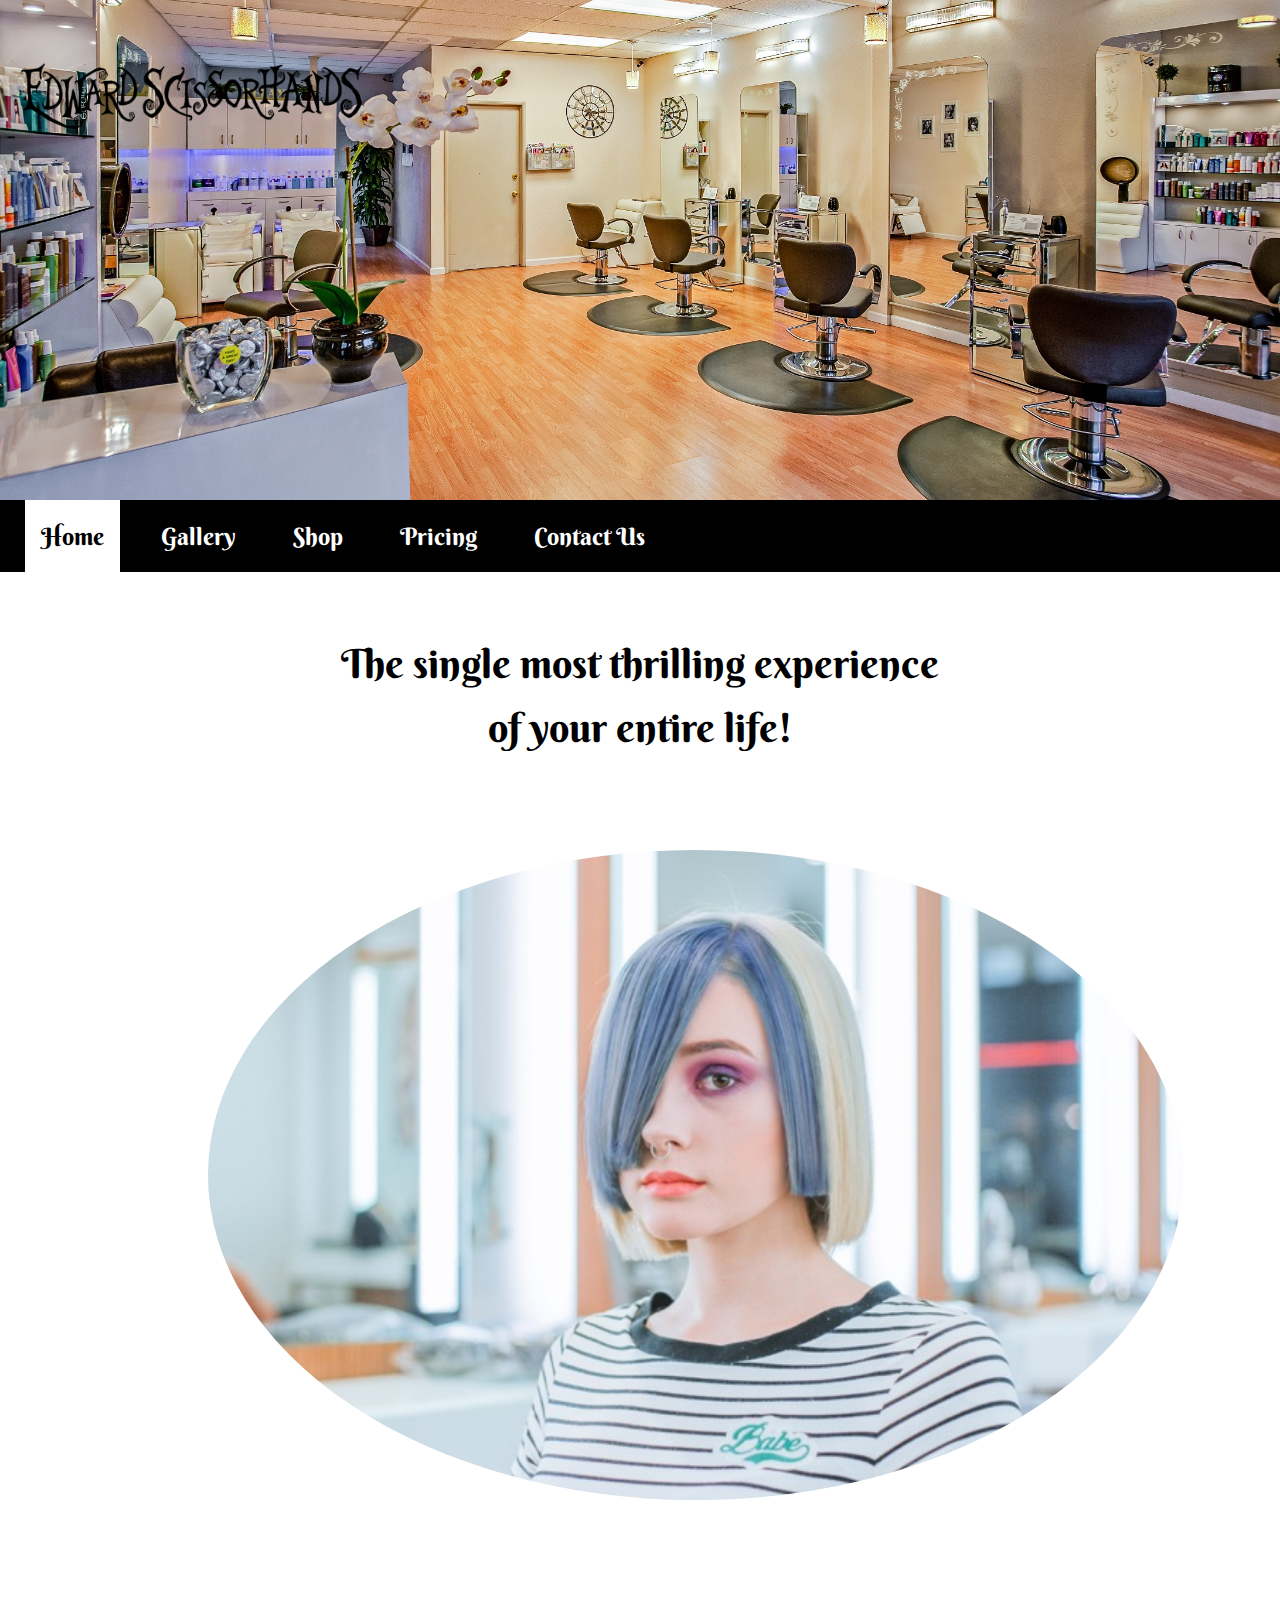
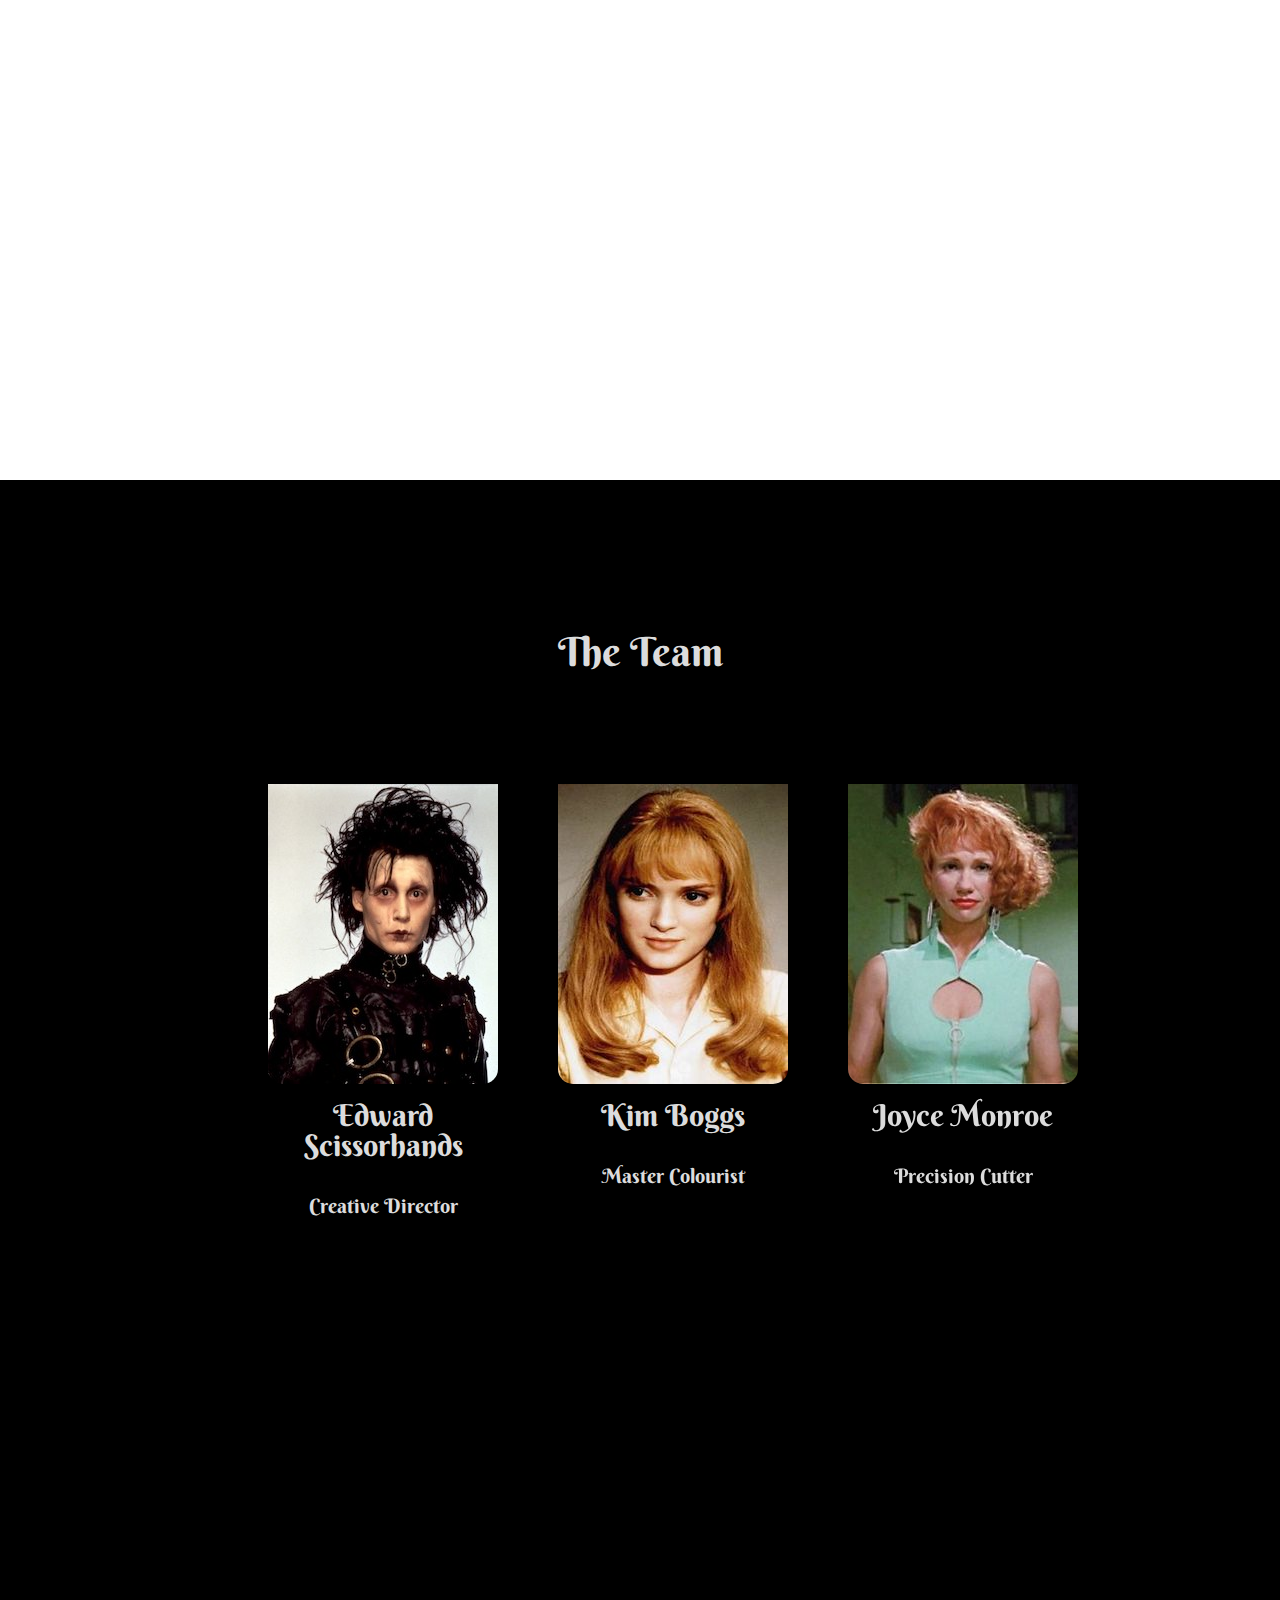
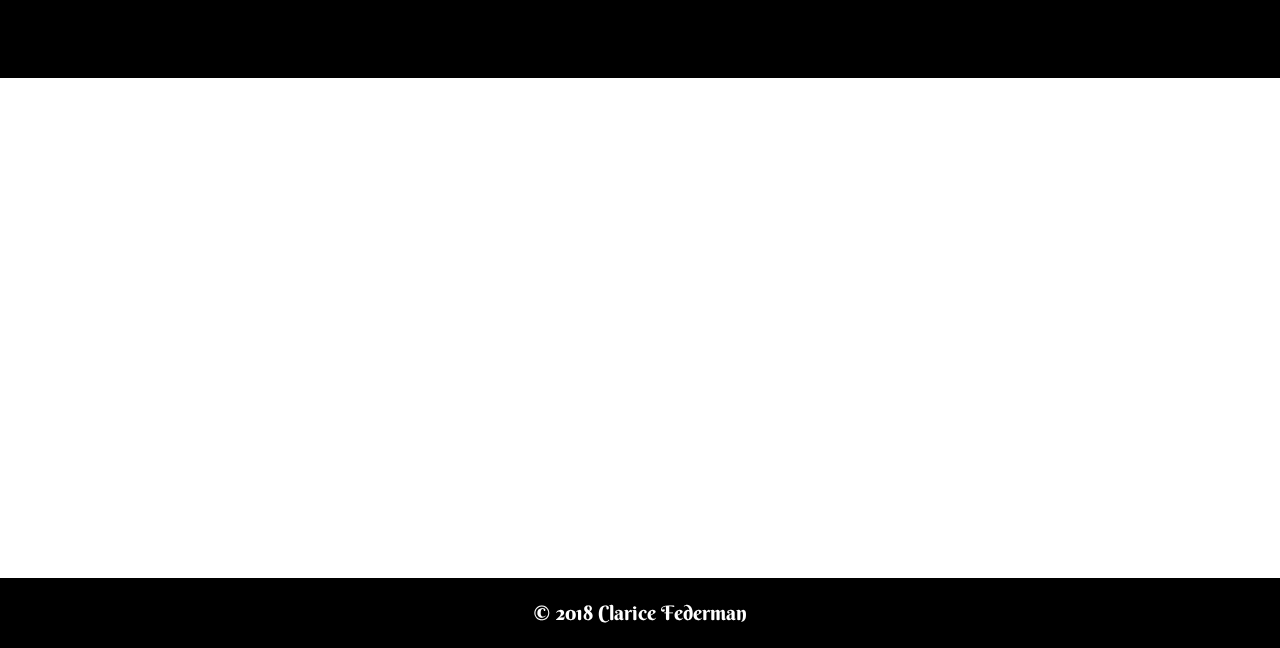
<file: index.html>
<!DOCTYPE html>
<html lang="en">
<head>
   
    <title> Edward Scissorhands Hairstylist </title>
    
    <meta charset="UTF-8"/>
    <meta name="keywords" content="haircut"/>
    <meta name="keywords" content="HTML, CSS, XML, JavaScript"/>
    <meta name="author" content="Clarice Federman"/>
    <meta name="viewport" content="width=device-width, initial-scale=1">
    <link type="text/css" rel="stylesheet" href="css/reset.css">
    <link type="text/css" rel="stylesheet" href="css/master.css">
    <link type="text/css" rel="stylesheet" href="css/lightbox.css"/>
    <script src="https://ajax.googleapis.com/ajax/libs/jquery/1.11.0/jquery.min.js"></script>
    <script src="js/parallax.min.js"></script>
    <link href="https://fonts.googleapis.com/css?family=Raleway" rel="stylesheet">
    <link rel="stylesheet" href="https://use.fontawesome.com/releases/v5.0.10/css/all.css" integrity="sha384-+d0P83n9kaQMCwj8F4RJB66tzIwOKmrdb46+porD/OvrJ+37WqIM7UoBtwHO6Nlg" crossorigin="anonymous">
    <link href="https://fonts.googleapis.com/css?family=Varela+Round" rel="stylesheet">
    <link href="https://fonts.googleapis.com/css?family=Berkshire+Swash" rel="stylesheet">
 
</head>    

<body>
<img src="images/edwardscissorhands_title.png" alt="logo" class="floatleft w30">
<div class="parallax" data-parallax="scroll" data-image-src="images/blow-dry-bar-del-mar-chairs-counter-853427.jpg"></div>
<div class="header">
 
        
    
<div id="topnav" class="clearfix">
	<ul>
		<li><a href="index.html"> <i class="fas fa-home fa-fw"></i> Home </a></li>
        <li><a href="gallery.html"> <i class="fas fa-image"></i> Gallery</a></li>
	       <li><a href="shop.html"> <i class="fas fa-shopping-bag"></i> Shop </a></li>
	           <li><a href="pricelist.html"> <i class="fas fa-money-bill-alt"></i> Pricing </a></li>
                    <li><a href="contact.html"> <i class="fas fa-comment"></i> Contact Us </a></li> 
    </ul>	
	<ul id="socialnav">
		<li><a href="https://www.facebook.com/login.php"> <i class="fab fa-facebook-square"></i></a></li>
		<li><a href="https://www.instagram.com"> <i class="fab fa-instagram"></i> </a></li>
    </ul>
	
	
</div>
    
 
    <h1> <i>The single most thrilling experience <br>of your entire life!</i></h1>
    
 
 
<div class="slide1">
    <div class="inside">
		<a href="gallery.html"><img class="mySlides" src="images/toa-heftiba-215379-unsplash.jpg" alt="purple hair color"></a>
			<a href="gallery.html"><img class="mySlides" src="images/fashion-3246481_1920.jpg" alt="pink hair color"></a>
				<a href="gallery.html"><img class="mySlides" src="images/tanja-heffner-314087-unsplash.jpg" alt="girl getting haircut"></a>
            
    </div>
</div>

	
<div class="parallax2" data-parallax="scroll" data-z-index="1" data-image-src="images/edward.jpg"></div>		
    
<div id="Team">
<div class ="inside">

    <h1> The Team</h1>
	<div class="flex-container">
        
		<div>
			<img src="images/JD_as_Acissorhamds.jpg" alt="Edward Scissorhands">
			<h3>Edward Scissorhands</h3>
			<p> Creative Director</p>
			
		</div>
		<div>
			<img src="images/KimBoggs.jpg" alt="Kim Boggs">
			<h3>Kim Boggs</h3>
			<p>Master Colourist</p>
			</div>
		<div>
			<img src="images/joyce.jpg" alt="Joyce Monroe">
			<h3>Joyce Monroe</h3>
			<p>Precision Cutter</p>
			</div>
	</div>
        
    

        <div class="video-center">
        <iframe width="560" height="315" src="https://www.youtube.com/embed/59__AXVLSTY" ></iframe>
    </div>
</div>
    </div>
  

</div>
 <div class="parallax" data-parallax="scroll" data-image-src="images/blow-dry-bar-del-mar-chairs-counter-853427.jpg"></div>  
	
	
	
	
<div id="footer">
	<p>&copy; 2018 Clarice Federman</p>
</div>
	
<script src="http://code.jquery.com/jquery-2.1.4.min.js"></script>
<script src="js/activenavbar.js"></script> 
<script src="js/carousel.js"></script>

 
  
	</body>
 
</html>
</file>
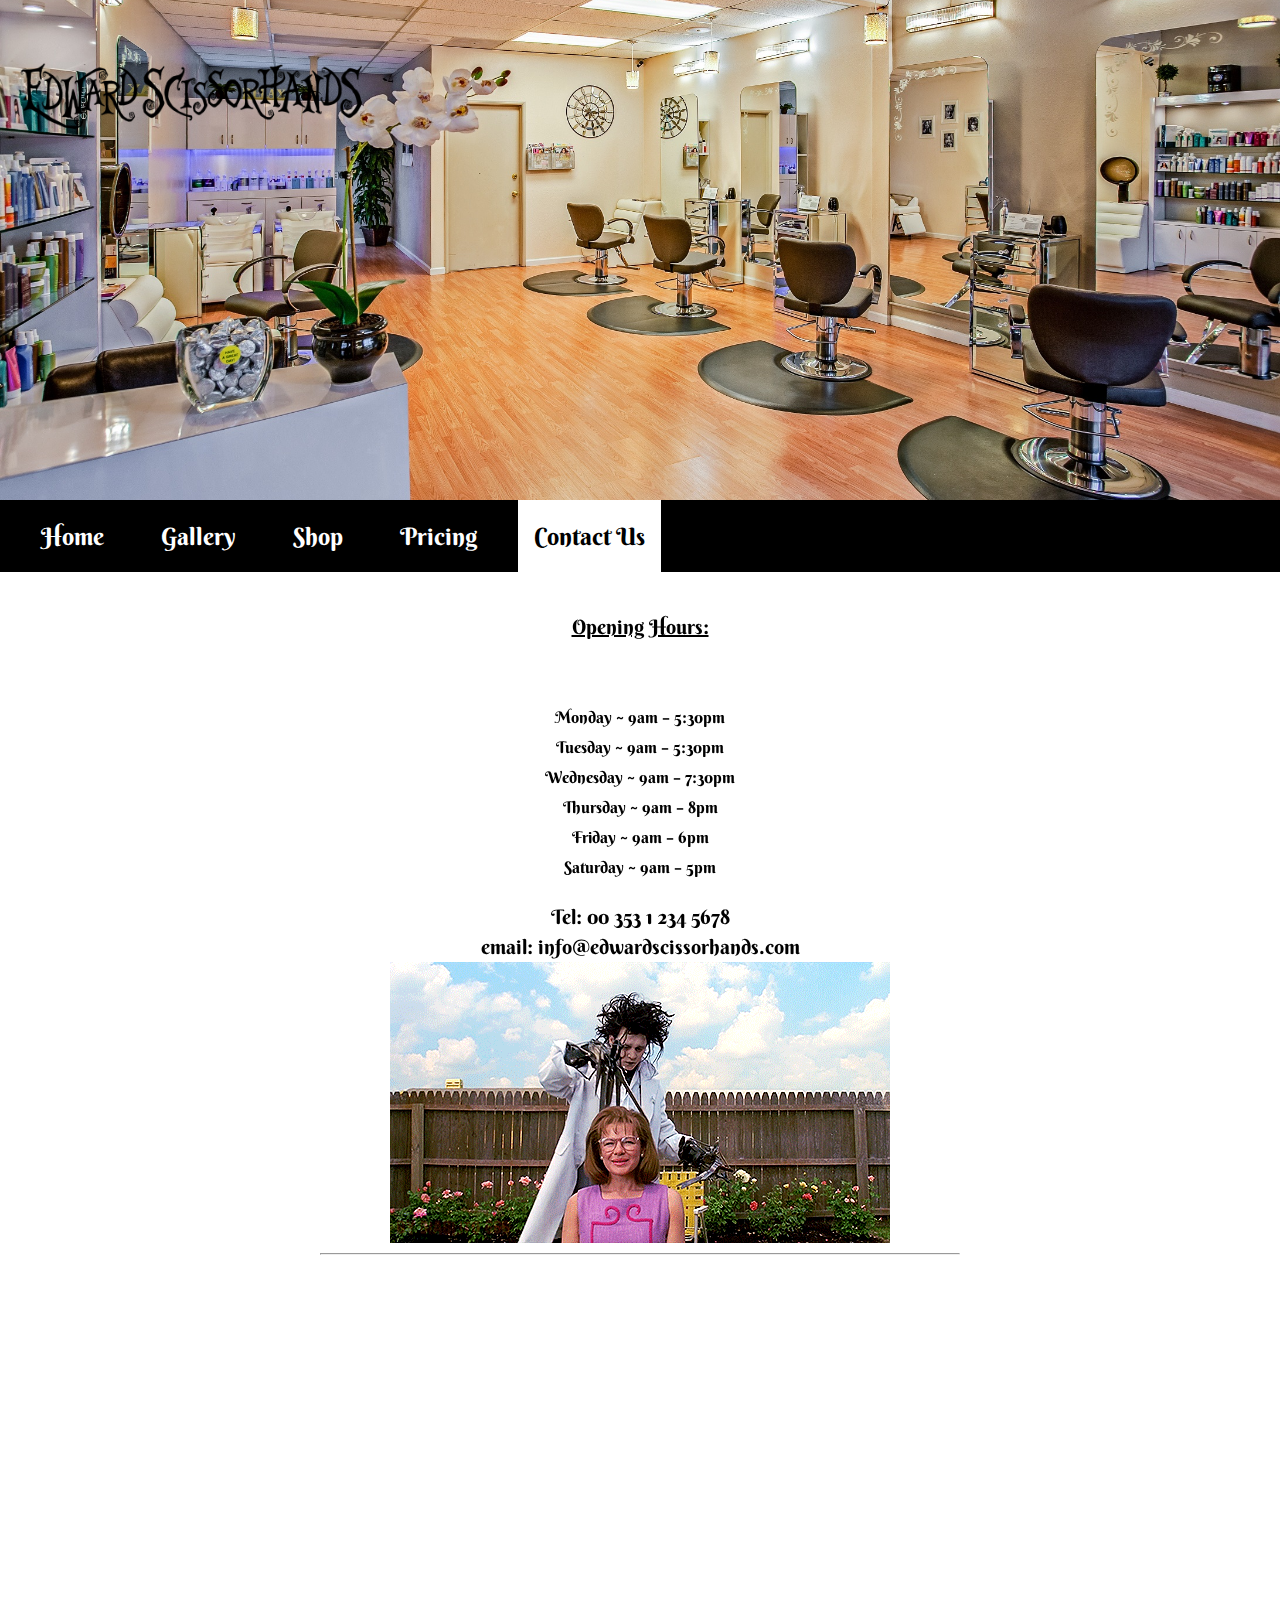
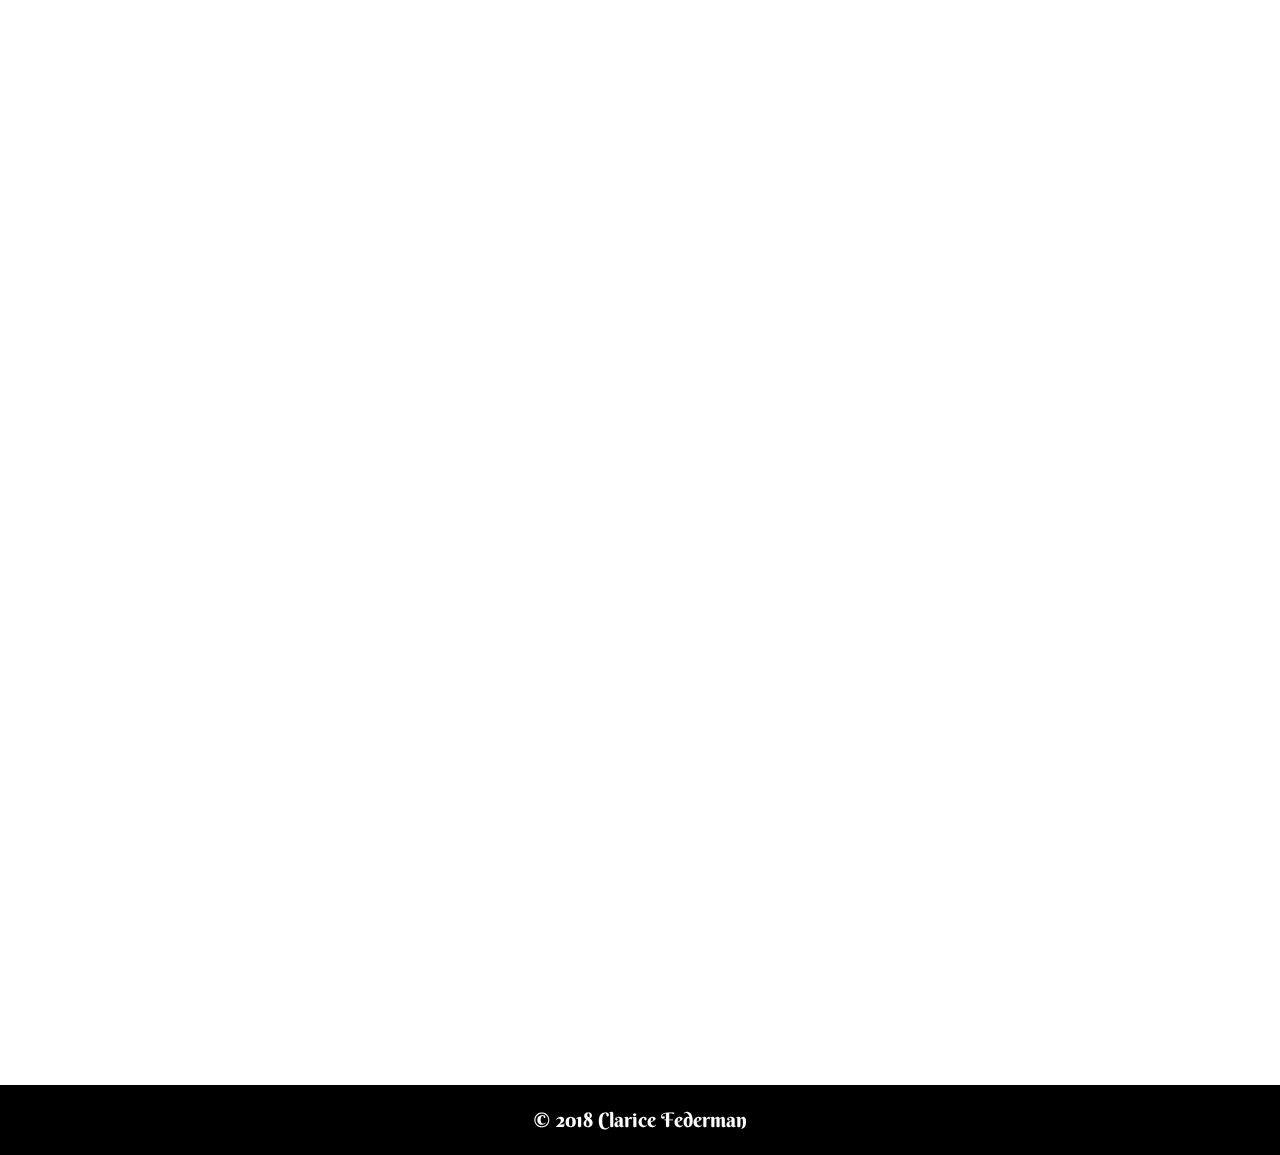
<file: contact.html>
<!DOCTYPE html>
<html lang="en">
<head>
   
    <title> Edward Scissorhands Hairstylist </title>
    
    <meta charset="UTF-8"/>
    <meta name="keywords" content="haircut"/>
    <meta name="keywords" content="HTML, CSS, XML, JavaScript"/>
    <meta name="author" content="Clarice Federman"/>
    <meta name="viewport" content="width=device-width, initial-scale=1">
    <link type="text/css" rel="stylesheet" href="css/reset.css">
    <link type="text/css" rel="stylesheet" href="css/master.css">
    <link type="text/css" rel="stylesheet" href="css/lightbox.css"/>
    <script src="https://ajax.googleapis.com/ajax/libs/jquery/1.11.0/jquery.min.js"></script>
    <script src="js/parallax.min.js"></script>
    <link href="https://fonts.googleapis.com/css?family=Raleway" rel="stylesheet">
    <link rel="stylesheet" href="https://use.fontawesome.com/releases/v5.0.10/css/all.css" integrity="sha384-+d0P83n9kaQMCwj8F4RJB66tzIwOKmrdb46+porD/OvrJ+37WqIM7UoBtwHO6Nlg" crossorigin="anonymous">
    <link href="https://fonts.googleapis.com/css?family=Varela+Round" rel="stylesheet">
    <link href="https://fonts.googleapis.com/css?family=Berkshire+Swash" rel="stylesheet">
 
</head>    

<body>
<img src="images/edwardscissorhands_title.png" alt="logo" class="floatleft w30">
<div class="parallax" data-parallax="scroll" data-image-src="images/blow-dry-bar-del-mar-chairs-counter-853427.jpg"></div>
<div class="header">
 
        
    
<div id="topnav" class="clearfix">
	<ul>
		<li><a href="index.html"> <i class="fas fa-home fa-fw"></i> Home </a></li>
        <li><a href="gallery.html"> <i class="fas fa-image"></i> Gallery</a></li>
	       <li><a href="shop.html"> <i class="fas fa-shopping-bag"></i> Shop </a></li>
	           <li><a href="pricelist.html"> <i class="fas fa-money-bill-alt"></i> Pricing </a></li>
                    <li><a href="contact.html"> <i class="fas fa-comment"></i> Contact Us </a></li> 
    </ul>	
	<ul id="socialnav">
		<li><a href="https://www.facebook.com/login.php"> <i class="fab fa-facebook-square"></i></a></li>
		<li><a href="https://www.instagram.com"> <i class="fab fa-instagram"></i> </a></li>
    </ul>
	
	
</div>
    

  
<div class="hours">
   <p><u>Opening Hours:</u></p>
     <p style="font-size: 16px;">Monday ~ 9am &#8211; 5:30pm<br />
         Tuesday ~ 9am &#8211; 5:30pm<br />
         Wednesday ~ 9am &#8211; 7:30pm<br />
         Thursday ~ 9am &#8211; 8pm<br />
         Friday ~ 9am &#8211; 6pm<br />
        Saturday ~ 9am &#8211; 5pm</p>
</div>
<div class="contact">
    <p>   Tel: 00 353 1 234 5678 </p>
	<p> email: info@edwardscissorhands.com</p>
</div>
  
<img src="images/RareWideeyedGuernseycow-size_restricted.gif" class="gif" alt="edward">
<hr width="50%">
<div class="inside">
<script type="text/javascript" src="https://form.jotformeu.com/jsform/81133678099365"></script>
</div>
     
<div class ="inside">
	<iframe id="map" src="https://www.google.com/maps/embed?pb=!1m18!1m12!1m3!1d4763.7568538739515!2d-6.2690573715320825!3d53.345432419915326!2m3!1f0!2f0!3f0!3m2!1i1024!2i768!4f13.1!3m3!1m2!1s0x48670e9cb559ea73%3A0x2600c7a819c83012!2sTemple+Bar%2C+Dubl%C3%ADn!5e0!3m2!1ses!2sie!4v1523644443626" ></iframe>
    </div>
</div>
   
<div class="parallax" data-parallax="scroll" data-image-src="images/blow-dry-bar-del-mar-chairs-counter-853427.jpg"></div>  
<div id="footer">
	<p>&copy; 2018 Clarice Federman</p>
</div>
<script src="http://code.jquery.com/jquery-2.1.4.min.js"></script>
<script src="js/activenavbar.js"></script>
    
    </body>
</html>
</file>
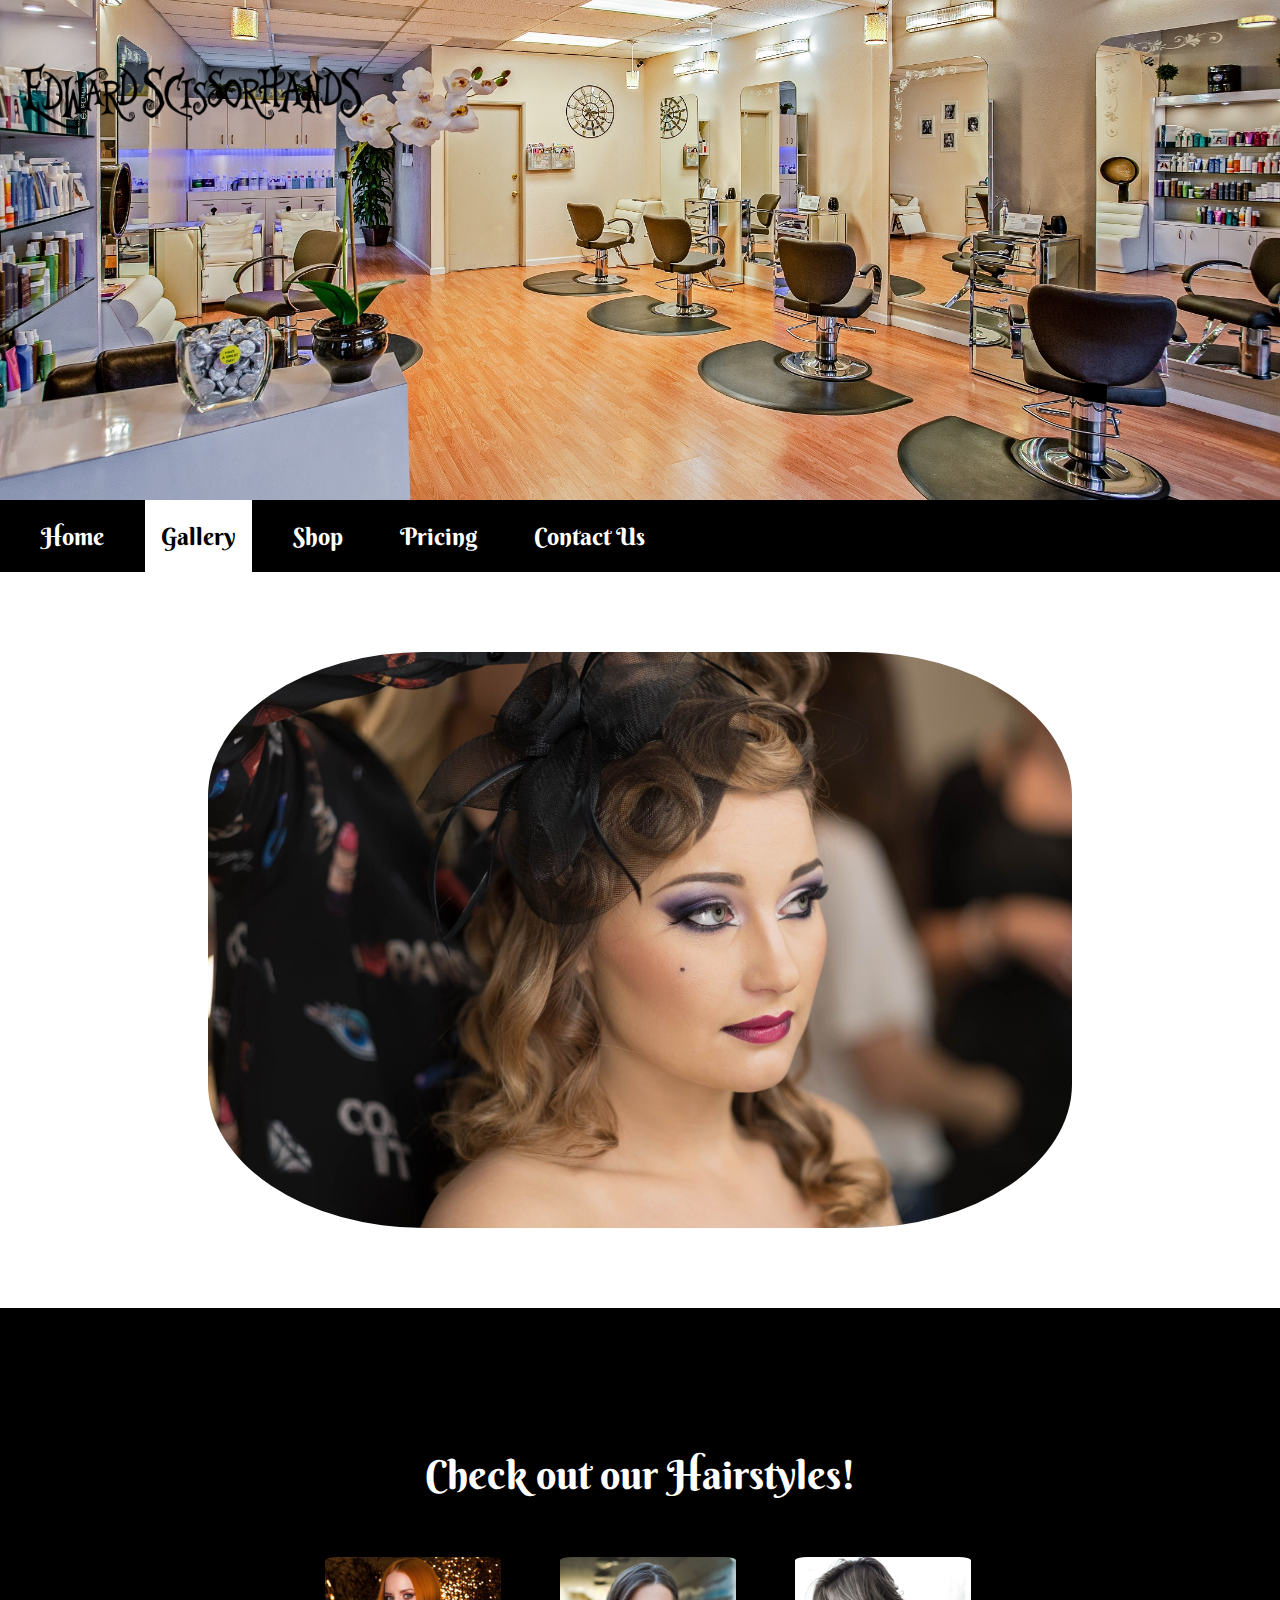
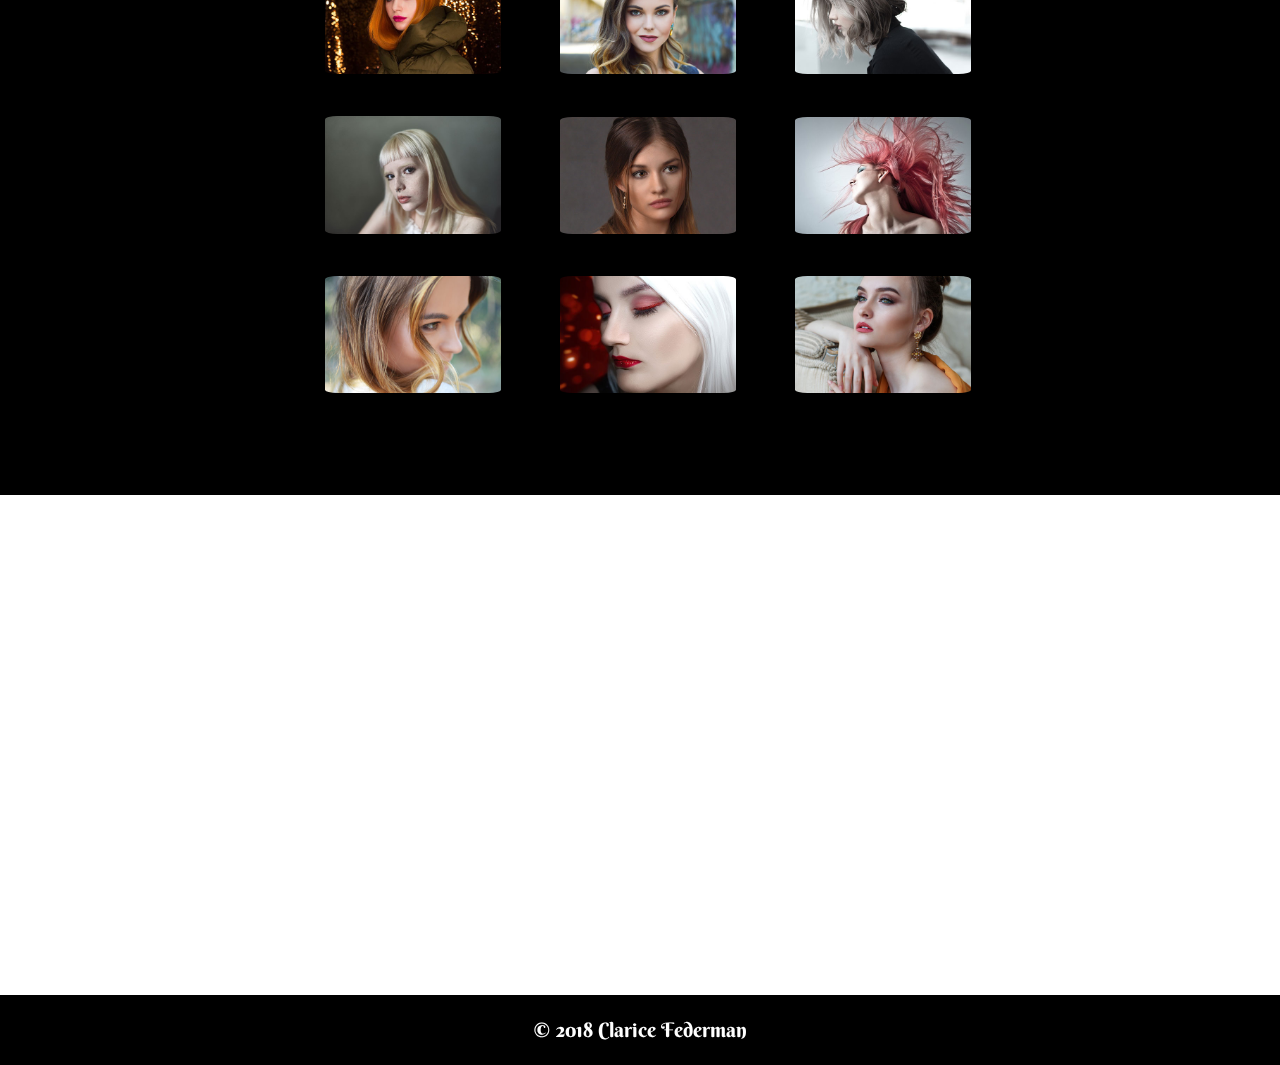
<file: gallery.html>
<!DOCTYPE html>
<html lang="en">
<head>
   
    <title> Edward Scissorhands Hairstylist </title>
    
    <meta charset="UTF-8"/>
    <meta name="keywords" content="haircut"/>
    <meta name="keywords" content="HTML, CSS, XML, JavaScript"/>
    <meta name="author" content="Clarice Federman"/>
    <meta name="viewport" content="width=device-width, initial-scale=1">
    <link type="text/css" rel="stylesheet" href="css/reset.css">
    <link type="text/css" rel="stylesheet" href="css/master.css">
    <link type="text/css" rel="stylesheet" href="css/lightbox.css"/>
    <script src="https://ajax.googleapis.com/ajax/libs/jquery/1.11.0/jquery.min.js"></script>
    <script src="js/parallax.min.js"></script>
    <link href="https://fonts.googleapis.com/css?family=Raleway" rel="stylesheet">
    <link rel="stylesheet" href="https://use.fontawesome.com/releases/v5.0.10/css/all.css" integrity="sha384-+d0P83n9kaQMCwj8F4RJB66tzIwOKmrdb46+porD/OvrJ+37WqIM7UoBtwHO6Nlg" crossorigin="anonymous">
    <link href="https://fonts.googleapis.com/css?family=Varela+Round" rel="stylesheet">
    <link href="https://fonts.googleapis.com/css?family=Berkshire+Swash" rel="stylesheet">
 
</head>    

<body>
<img src="images/edwardscissorhands_title.png" alt="logo" class="floatleft w30">
<div class="parallax" data-parallax="scroll" data-image-src="images/blow-dry-bar-del-mar-chairs-counter-853427.jpg"></div>
<div class="header">
 
        
    
<div id="topnav" class="clearfix">
	<ul>
		<li><a href="index.html"> <i class="fas fa-home fa-fw"></i> Home </a></li>
        <li><a href="gallery.html"> <i class="fas fa-image"></i> Gallery</a></li>
	       <li><a href="shop.html"> <i class="fas fa-shopping-bag"></i> Shop </a></li>
	           <li><a href="pricelist.html"> <i class="fas fa-money-bill-alt"></i> Pricing </a></li>
                    <li><a href="contact.html"> <i class="fas fa-comment"></i> Contact Us </a></li> 
    </ul>	
	<ul id="socialnav">
		<li><a href="https://www.facebook.com/login.php"> <i class="fab fa-facebook-square"></i></a></li>
		<li><a href="https://www.instagram.com"> <i class="fab fa-instagram"></i> </a></li>
    </ul>
	
	
</div>
    
   
  
   
  <div class="slide2">
    <div class="inside">
    <img class="mySlides" src="images/adult-artist-backstage-698561.jpg" alt="artist backstage">
        <img class="mySlides" src="images/black-and-white-casual-face-531057.jpg" alt="short hair">
            <img class="mySlides" src="images/beauty-blur-elegant-679348.jpg" alt="hairstyle">
				
            
    </div>
</div>
   
  <!-- Images used to open the lightbox -->

    
<div class="gallery">
	
<div class="inside">
	<h1> Check out our Hairstyles!</h1>
		<a href="images/1.jpg" data-lightbox="gallery" ><img src="images/thumb_1.jpg" alt="hairstyle"></a>  
		<a href="images/2.jpg" data-lightbox="gallery"><img src="images/thumb_2.jpg"  alt="hairstyle"></a>
		<a href="images/3.jpg" data-lightbox="gallery"><img src="images/thumb_3.jpg"  alt="hairstyle"></a>
		<a href="images/4.jpg" data-lightbox="gallery"><img src="images/thumb_4.jpg"  alt="hairstyle"></a>
		<a href="images/5.jpg" data-lightbox="gallery"><img src="images/thumb_5.jpg"  alt="hairstyle"></a>
		<a href="images/6.jpg" data-lightbox="gallery"><img src="images/thumb_6.jpg"  alt="hairstyle"></a>
		<a href="images/7.jpg" data-lightbox="gallery"><img src="images/thumb_7.jpg"  alt="hairstyle"></a>
		<a href="images/8.jpg" data-lightbox="gallery"><img src="images/thumb_8.jpg"  alt="hairstyle"></a>
		<a href="images/9.jpg" data-lightbox="gallery"><img src="images/thumb_9.jpg"  alt="hairstyle"></a>
		
   
</div>
</div>
</div>
<div class="parallax" data-parallax="scroll" data-image-src="images/blow-dry-bar-del-mar-chairs-counter-853427.jpg"></div>   
<div id="footer">
	<p>&copy; 2018 Clarice Federman</p>
</div>
<script src="js/carousel.js"></script>
<script src="https://ajax.googleapis.com/ajax/libs/jquery/1.12.4/jquery.min.js"></script>    
<script src="js/lightbox.js"></script>    
<script src="js/activenavbar.js"></script>     
        
        
        
</body>
</html>
</file>
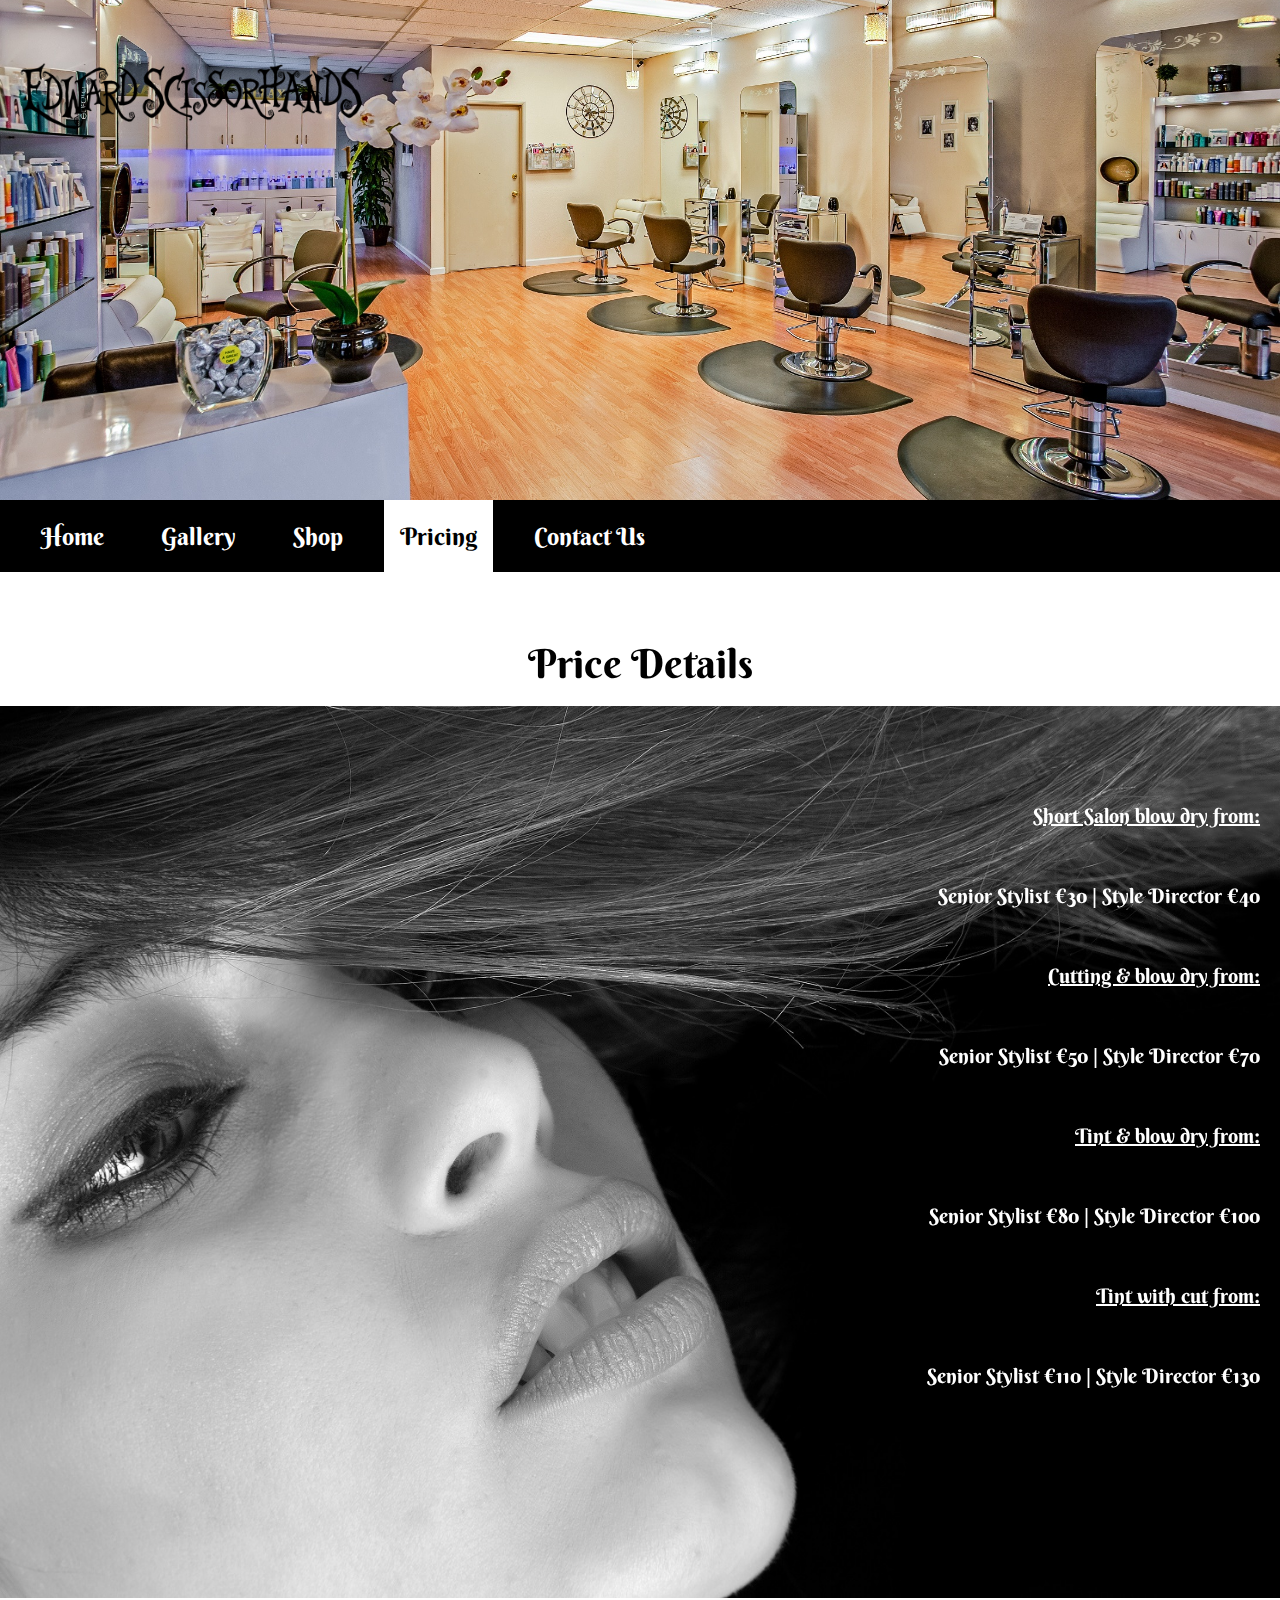
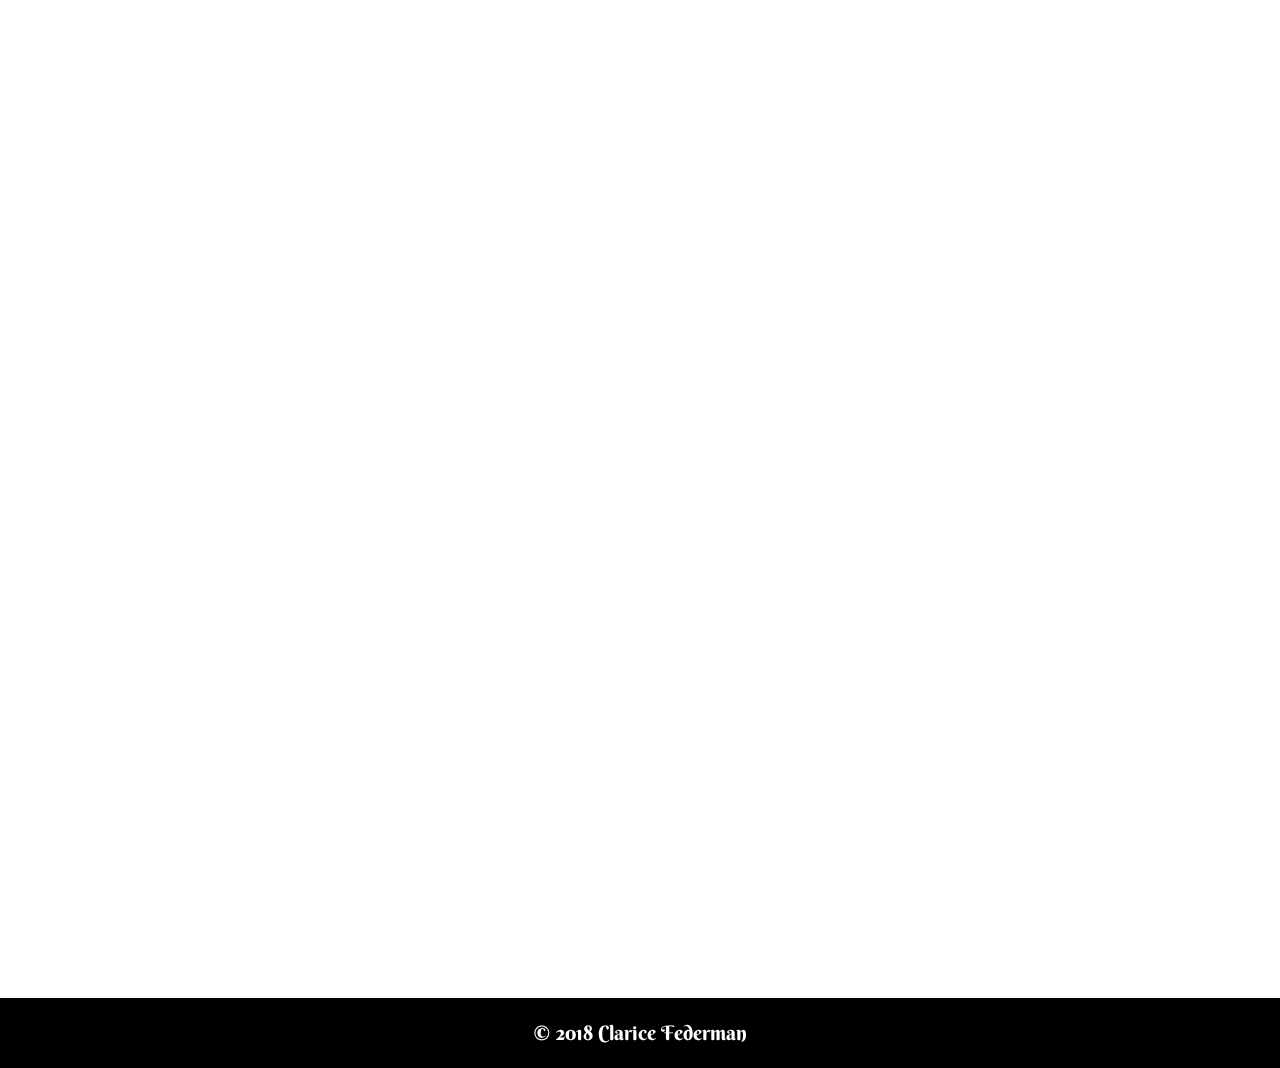
<file: pricelist.html>
<!DOCTYPE html>
<html lang="en">
<head>
   
    <title> Edward Scissorhands Hairstylist </title>
    
    <meta charset="UTF-8"/>
    <meta name="keywords" content="haircut"/>
    <meta name="keywords" content="HTML, CSS, XML, JavaScript"/>
    <meta name="author" content="Clarice Federman"/>
    <meta name="viewport" content="width=device-width, initial-scale=1">
    <link type="text/css" rel="stylesheet" href="css/reset.css">
    <link type="text/css" rel="stylesheet" href="css/master.css">
    <link type="text/css" rel="stylesheet" href="css/lightbox.css"/>
    <script src="https://ajax.googleapis.com/ajax/libs/jquery/1.11.0/jquery.min.js"></script>
    <script src="js/parallax.min.js"></script>
    <link href="https://fonts.googleapis.com/css?family=Raleway" rel="stylesheet">
    <link rel="stylesheet" href="https://use.fontawesome.com/releases/v5.0.10/css/all.css" integrity="sha384-+d0P83n9kaQMCwj8F4RJB66tzIwOKmrdb46+porD/OvrJ+37WqIM7UoBtwHO6Nlg" crossorigin="anonymous">
    <link href="https://fonts.googleapis.com/css?family=Varela+Round" rel="stylesheet">
    <link href="https://fonts.googleapis.com/css?family=Berkshire+Swash" rel="stylesheet">
 
</head>    

<body>
<img src="images/edwardscissorhands_title.png" alt="logo" class="floatleft w30">
<div class="parallax" data-parallax="scroll" data-image-src="images/blow-dry-bar-del-mar-chairs-counter-853427.jpg"></div>
<div class="header">
 
        
    
<div id="topnav" class="clearfix">
	<ul>
		<li><a href="index.html"> <i class="fas fa-home fa-fw"></i> Home </a></li>
        <li><a href="gallery.html"> <i class="fas fa-image"></i> Gallery</a></li>
	       <li><a href="shop.html"> <i class="fas fa-shopping-bag"></i> Shop </a></li>
	           <li><a href="pricelist.html"> <i class="fas fa-money-bill-alt"></i> Pricing </a></li>
                    <li><a href="contact.html"> <i class="fas fa-comment"></i> Contact Us </a></li> 
    </ul>	
	<ul id="socialnav">
		<li><a href="https://www.facebook.com/login.php"> <i class="fab fa-facebook-square"></i></a></li>
		<li><a href="https://www.instagram.com"> <i class="fab fa-instagram"></i> </a></li>
    </ul>
	
	
</div>
    
	
    <h1> Price Details</h1>

		
	
<div id="Price">
   
   
   <p><u>Short Salon blow dry from:</u></p>
       <p>Senior Stylist €30 | Style Director €40</p>
        
           
    <p><u>Cutting & blow dry from:</u></p>
       <p>Senior Stylist €50 | Style Director €70</p>
       
   <p><u>Tint & blow dry from: </u></p>
       <p>Senior Stylist €80 | Style Director €100</p>
           
         
   <p><u>Tint with cut from:</u></p>
       <p>Senior Stylist €110 | Style Director €130</p>

         
</div>
<div class="parallax3" data-parallax="scroll" data-z-index="1" data-image-src="images/tanja-heffner-314087-unsplash.jpg"></div>
   
 </div>  

<div class="parallax" data-parallax="scroll" data-image-src="images/blow-dry-bar-del-mar-chairs-counter-853427.jpg"></div>
<div id="footer">
	<p>&copy; 2018 Clarice Federman</p>
</div>

<script src="http://code.jquery.com/jquery-2.1.4.min.js"></script>
<script src="js/activenavbar.js"></script> 
    
    </body>
</html>
</file>
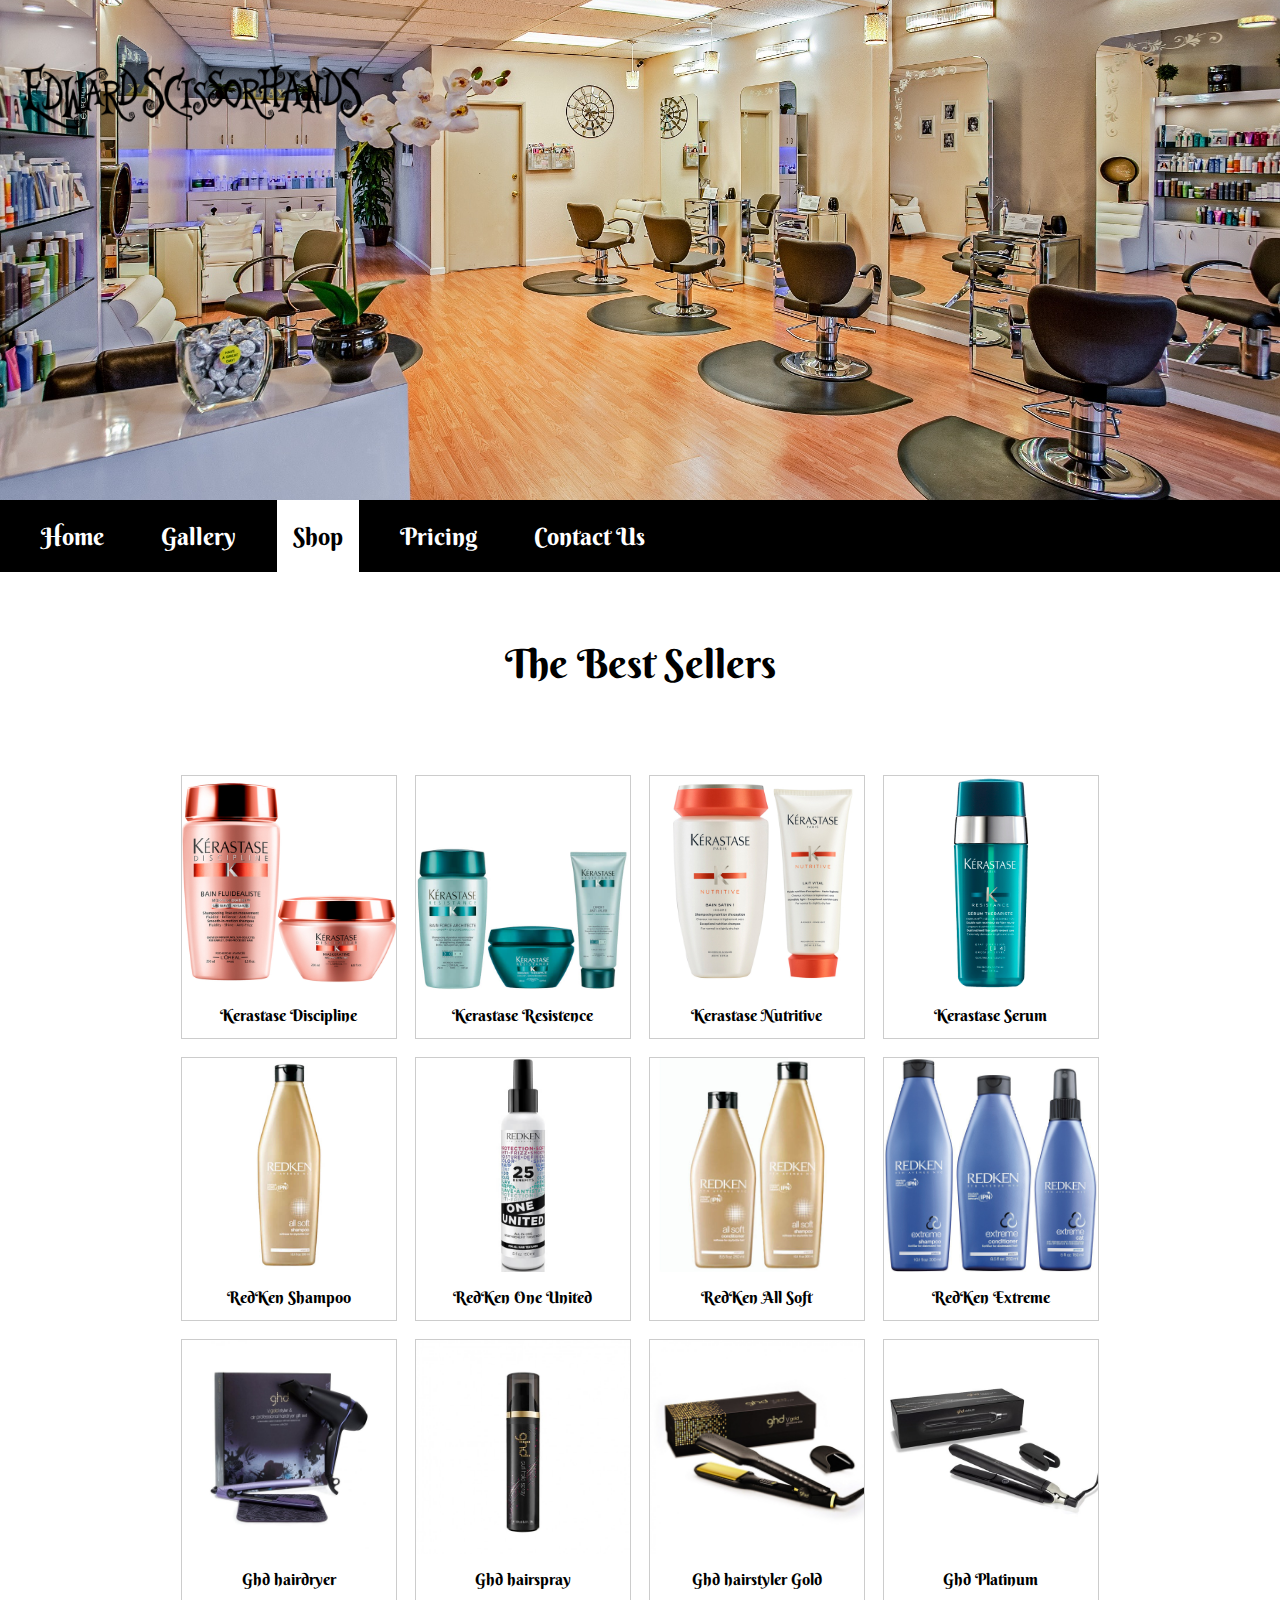
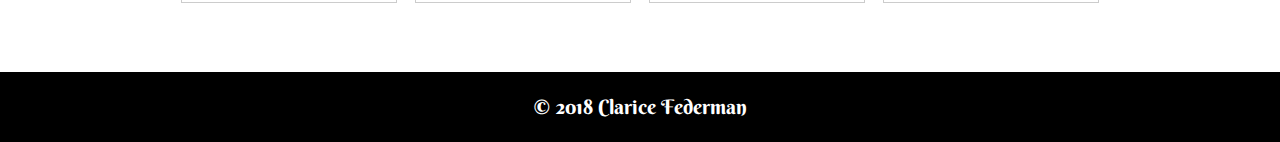
<file: shop.html>
<!DOCTYPE html>
<html lang="en">
<head>
   
    <title> Edward Scissorhands Hairstylist </title>
    
    <meta charset="UTF-8"/>
    <meta name="keywords" content="haircut"/>
    <meta name="keywords" content="HTML, CSS, XML, JavaScript"/>
    <meta name="author" content="Clarice Federman"/>
    <meta name="viewport" content="width=device-width, initial-scale=1">
    <link type="text/css" rel="stylesheet" href="css/reset.css">
    <link type="text/css" rel="stylesheet" href="css/master.css">
    <link type="text/css" rel="stylesheet" href="css/lightbox.css"/>
    <script src="https://ajax.googleapis.com/ajax/libs/jquery/1.11.0/jquery.min.js"></script>
    <script src="js/parallax.min.js"></script>
    <link href="https://fonts.googleapis.com/css?family=Raleway" rel="stylesheet">
    <link rel="stylesheet" href="https://use.fontawesome.com/releases/v5.0.10/css/all.css" integrity="sha384-+d0P83n9kaQMCwj8F4RJB66tzIwOKmrdb46+porD/OvrJ+37WqIM7UoBtwHO6Nlg" crossorigin="anonymous">
    <link href="https://fonts.googleapis.com/css?family=Varela+Round" rel="stylesheet">
    <link href="https://fonts.googleapis.com/css?family=Berkshire+Swash" rel="stylesheet">
 
</head>    

<body>
<img src="images/edwardscissorhands_title.png" alt="logo" class="floatleft w30">
<div class="parallax" data-parallax="scroll" data-image-src="images/blow-dry-bar-del-mar-chairs-counter-853427.jpg"></div>
<div class="header">
 
        
    
<div id="topnav" class="clearfix">
	<ul>
		<li><a href="index.html"> <i class="fas fa-home fa-fw"></i> Home </a></li>
        <li><a href="gallery.html"> <i class="fas fa-image"></i> Gallery</a></li>
	       <li><a href="shop.html"> <i class="fas fa-shopping-bag"></i> Shop </a></li>
	           <li><a href="pricelist.html"> <i class="fas fa-money-bill-alt"></i> Pricing </a></li>
                    <li><a href="contact.html"> <i class="fas fa-comment"></i> Contact Us </a></li> 
    </ul>	
	<ul id="socialnav">
		<li><a href="https://www.facebook.com/login.php"> <i class="fab fa-facebook-square"></i></a></li>
		<li><a href="https://www.instagram.com"> <i class="fab fa-instagram"></i> </a></li>
	</ul>
	
	
</div>
    
 
   <h1> <i> The Best Sellers </i></h1>

<div class="flex-container">
<div class="inside flex">
<div class="shopgallery">
  <a target="_blank" href="shop1.jpg">
    <img src="images/shop1.jpg" alt="Kerastase Shampoo">
  </a>
  <div class="desc"> Kerastase Discipline</div>
</div>

<div class="shopgallery">
  <a target="_blank" href="shop2.jpg">
    <img src="images/shop2.jpg" alt="Kerastase">
  </a>
  <div class="desc"> Kerastase Resistence</div>
</div>

<div class="shopgallery">
  <a target="_blank" href="shop3.jpg">
    <img src="images/shop3.jpg" alt="Kerastase" data-lightbox="shop">
  </a>
  <div class="desc">Kerastase Nutritive</div>
</div>

<div class="shopgallery">
  <a target="_blank" href="shop4.jpg">
    <img src="images/shop4.jpg" alt="Kerastase" data-lightbox="shop" >
  </a>
  <div class="desc">Kerastase Serum</div>
</div>
<div class="shopgallery">
  <a target="_blank" href="sho5.jpg">
    <img src="images/sho5.jpg" alt="RedKen" data-lightbox="shop">
  </a>
  <div class="desc">RedKen Shampoo</div>
</div>

    <div class="shopgallery">
  <a target="_blank" href="shop6.jpg">
    <img src="images/shop6.jpg" alt="RedKen" data-lightbox="shop" >
  </a>
  <div class="desc">RedKen One United</div>
</div>

    <div class="shopgallery">
  <a target="_blank" href="shop7.jpg">
    <img src="images/shop7.jpg" alt="RedKen"  data-lightbox="shop" >
  </a>
  <div class="desc">RedKen All Soft</div>
</div>

    <div class="shopgallery">
  <a target="_blank" href="shop8.jpg">
    <img src="images/shop8.jpg" alt="RedKen"  data-lightbox="shop" width="600" height="400">
  </a>
  <div class="desc">RedKen Extreme</div>
</div>

    <div class="shopgallery">
  <a target="_blank" href="shop9.jpg">
    <img src="images/shop9.jpg" alt="Ghd" data-lightbox="shop" width="600" height="400">
  </a>
  <div class="desc">Ghd hairdryer</div>
</div>

    <div class="shopgallery">
  <a target="_blank" href="shop10.jpg">
    <img src="images/shop10.jpg" alt="Ghd" data-lightbox="shop" width="600" height="400">
  </a>
  <div class="desc">Ghd hairspray</div>
</div>

    <div class="shopgallery">
  <a target="_blank" href="shop11.jpg">
    <img src="images/shop11.jpg" alt="Ghd" data-lightbox="shop" width="600" height="400">
  </a>
  <div class="desc">Ghd hairstyler Gold</div>
</div>
 <div class="shopgallery">
  <a target="_blank" href="shop12.jpg">
    <img src="images/shop12.jpg" alt="Ghds" data-lightbox="shop" width="600" height="400">
  </a>
  <div class="desc">Ghd Platinum</div>
</div>
</div>   
</div>    
</div>


 <div id="footer">
	<p>&copy; 2018 Clarice Federman</p>
</div>  

<script src="http://code.jquery.com/jquery-2.1.4.min.js"></script>
<script src="js/activenavbar.js"></script> 
  
	</body>
 
</html>
</file>
<file: css/master.css>
/* apply a natural box layout model to all elements, but allowing components to change */
html {
  box-sizing: border-box;
}
*, *:before, *:after {
  box-sizing: inherit;
}

/* Main Styles*/
body, html {
	height: 100% ;
	margin: 0; 
}

body {
  position: relative;
  margin: 0;
  padding-bottom: 6rem;
  min-height: 100%;
  font-family: 'Berkshire Swash', cursive;
}

.inside{
	width:80%;
	margin:0 auto;
	padding:  80px;
	}

h1{
    font-size:44px;
	font-family:'Berkshire Swash', cursive;
}

p{
	font-size:20px;
	line-height:30px;
}

h2 {
	font-size:44px;
	margin-bottom: 30px;
	
}
h3 {
	font-size:30px;
	margin-bottom: 30px;
	
}

/* Header/Blog Title */
div.header {
	text-align: center;
    background: white;
}


div.header h1 {
	margin-top:50px;
    padding: 10px;
    font-size: 40px;
    line-height: 1.6;
	}

/*Parallax images*/
div.parallax {
    min-height: 500px;
    background: transparent;

}

div.parallax2 {
    min-height: 500px;
    background: transparent;

}

div.parallax3 {
    min-height: 500px;
    background: transparent;

}
/* Style the top navigation bar */
#topnav {
    overflow: hidden;
    background-color: black;
    color: white;
}

/* Style the topnav links */
#topnav.inside{
	padding:0;
}
	
#topnav ul  {
	float: left;
}
#topnav ul li {
	float: left;
	margin-left:25px;
	
}

#topnav ul li a{
	color:white;
    display: block;
	text-decoration:none;
	font-size:24px;
	line-height: 40px;
	padding: 16px;
}


#topnav ul#socialnav {
	float: right;
}
#topnav ul#socialnav li {
	float: left;
}

li a:hover {
    background-color: white;
}

.active {
    color:            black;
    background-color: white;
}

#topnav li.active a{
	color:black;
}
	

#topnav ul li:hover a{ 
     color:black;
}

/*My Team Section*/
#Team {
	background-color: black;
	color: gainsboro;
    
}

#Team.inside {
	float: right;
	margin-left:80px;
    
}
#Team img {
	border-radius:15px;
	float:center;
	padding-top: 30px;
}

#Team h3{
    padding-top: 15px;
}


div.flex-container {
	display:inline-flex;
	justify-content: center;
    padding: 30px;
	
}

div.flex-container> div {
	margin:10px;
	padding: 20px;

}


/*Slideimages*/
div.slide1 img {
  border-radius:50%;
  width: auto;
  height:650px;
  margin-left: auto;
  margin-right: auto;
}
 
/*Logo*/
.floatleft {
   float:left;
}

img.w30 {
	width: 30%;
}



/* style video */

div.video-center {
    text-align: center;
	}


/*Gallery Page*/

div.slide2 img {
	border-radius:25%;
	width: 100%;
	margin-left: auto;
	margin-right: auto;
}
div.gallery {
	background-color:black;
	margin-left: auto;
	margin-right: auto;
	display:flex;

}

div.gallery img {
	border-radius: 15%;
	margin-left: 15px;
	margin-right: auto;
	padding:20px;
	width:25%;
}

div.gallery. inside {
	float: right;
	margin-left:80px;
	
}

div.gallery h1{
	color:white;
	text-align: center;
	padding:5px;
	padding-bottom:30px;
}


/*shop page*/
  

.flex {
	display: flex;
	flex-wrap: wrap;
	justify-content: space-around;
}
.flex .shopgallery {
	flex: 0 1 23%;
	margin: 1%;
    border: 1px solid #ccc;
	
}

.flex .shopgallery img {
	width: 100%;
	height: auto;
}

div.shopgallery:hover {
    border: 1px solid #777;
}

div.desc {
    padding: 15px;
    text-align: center;
}

/*Pricing Page*/
#Price {
	background-image: url(../images/attractive-beautiful-beauty-432605.jpg);
    background-size: cover;
    background-repeat: no-repeat;
	padding-top: 60px;
    padding-bottom: 15%;
  
}

#Price p{
	color: white;
    font-size: 20px;
    text-align: right;
    line-height: 60px;
    margin-right: 20px;
	margin-top:20px;
}

#Price.inside {
	float: right;
	margin-left:80px;
    padding: 30px;

}


    

   
	
/*Contact us page*/

div.hours p{
	padding-top:40px;
	padding-bottom:20px;
	
}

div.gif {
	 float:center;
	
}

#map {
width: 100%;
height: 600px;
}



#footer {
	clear: both;
	background: black;
	color: white;
	font-size: 18px;
	padding: 20px;
	text-align: center;
}



@viewport {
    width: extend-to-zoom 980px;
    min-zoom: 0.25;
    max-zoom: 5;
}



/**
 * For modern browsers
 * 1. The space content is one way to avoid an Opera bug when the
 *    contenteditable attribute is included anywhere else in the document.
 *    Otherwise it causes space to appear at the top and bottom of elements
 *    that are clearfixed.
 * 2. The use of `table` rather than `block` is only necessary if using
 *    `:before` to contain the top-margins of child elements.
 */
.clearfix:before,
.clearfix:after {
    content: " "; /* 1 */
    display: table; /* 2 */
}

.clearfix:after {
    clear: both;
}

/**
 * For IE 6/7 only
 * Include this rule to trigger hasLayout and contain floats.
 */
.clearfix {
    *zoom: 1;
}
</file>
